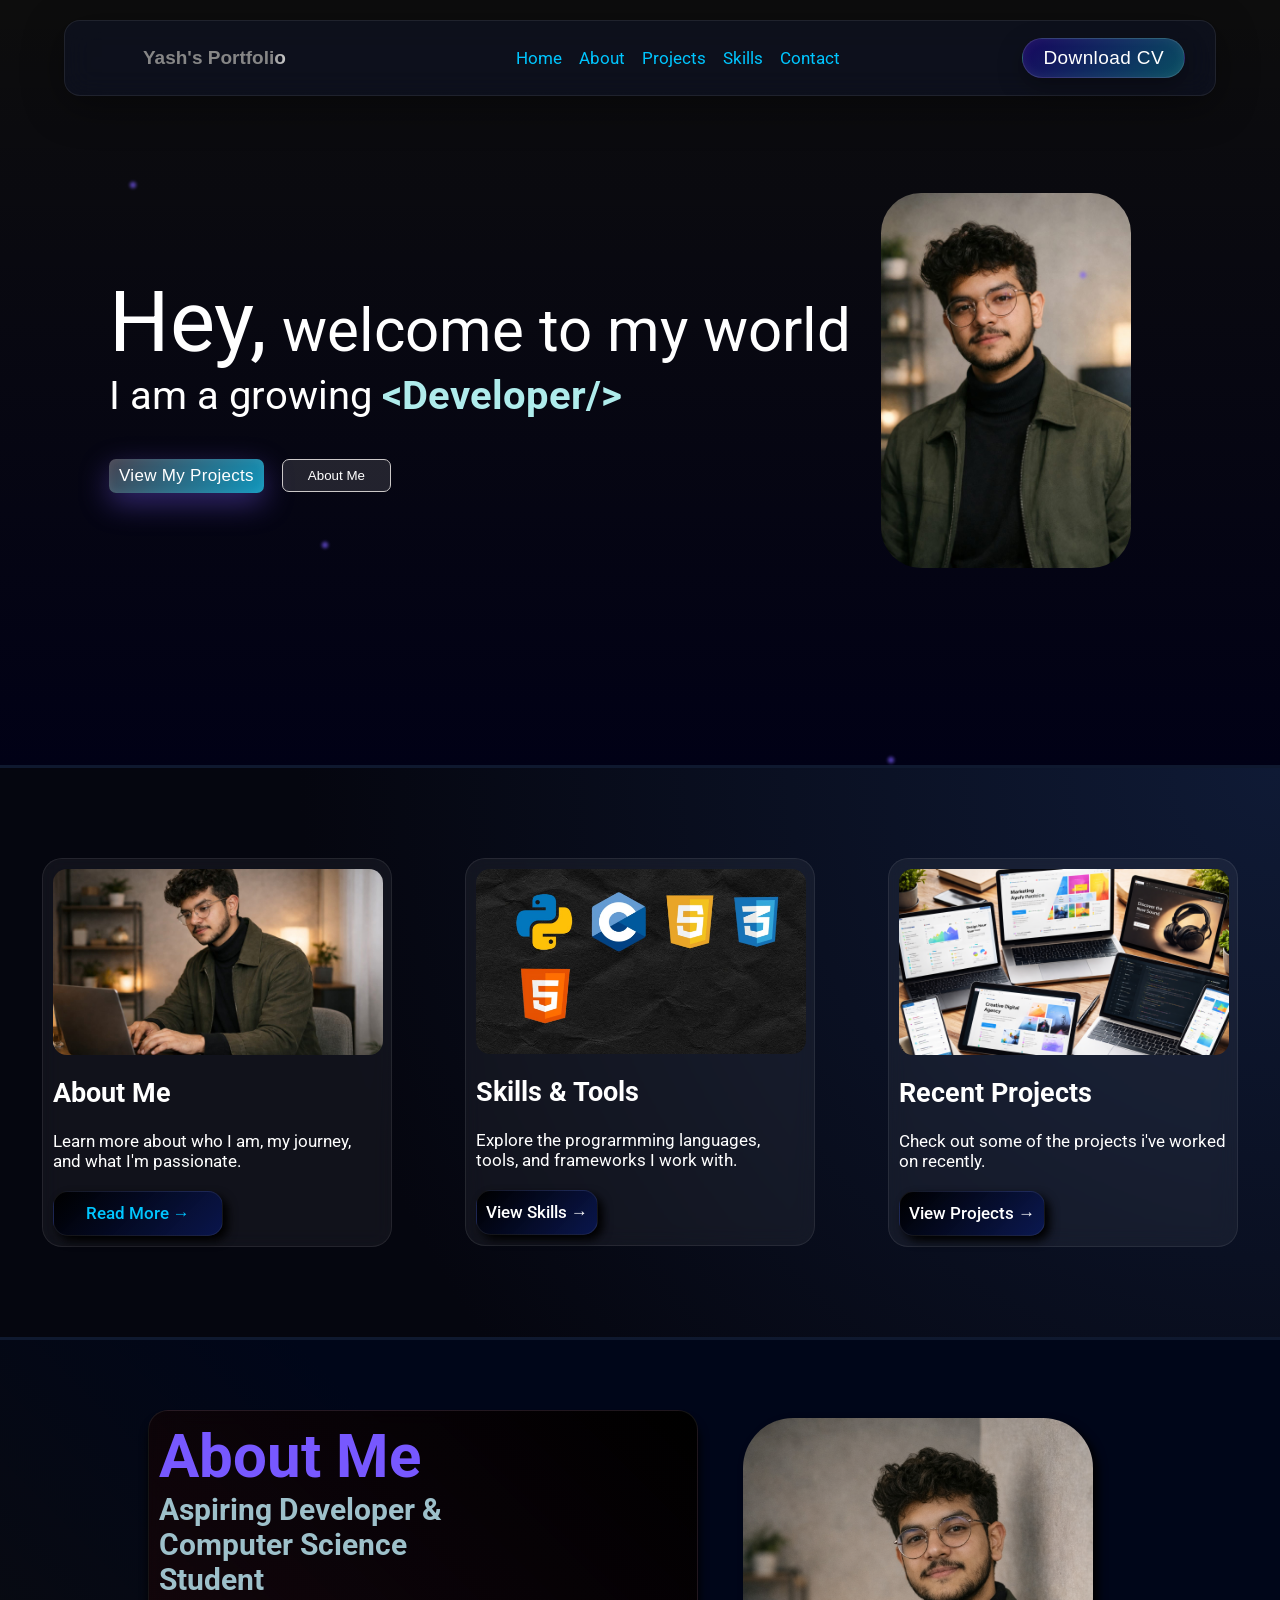
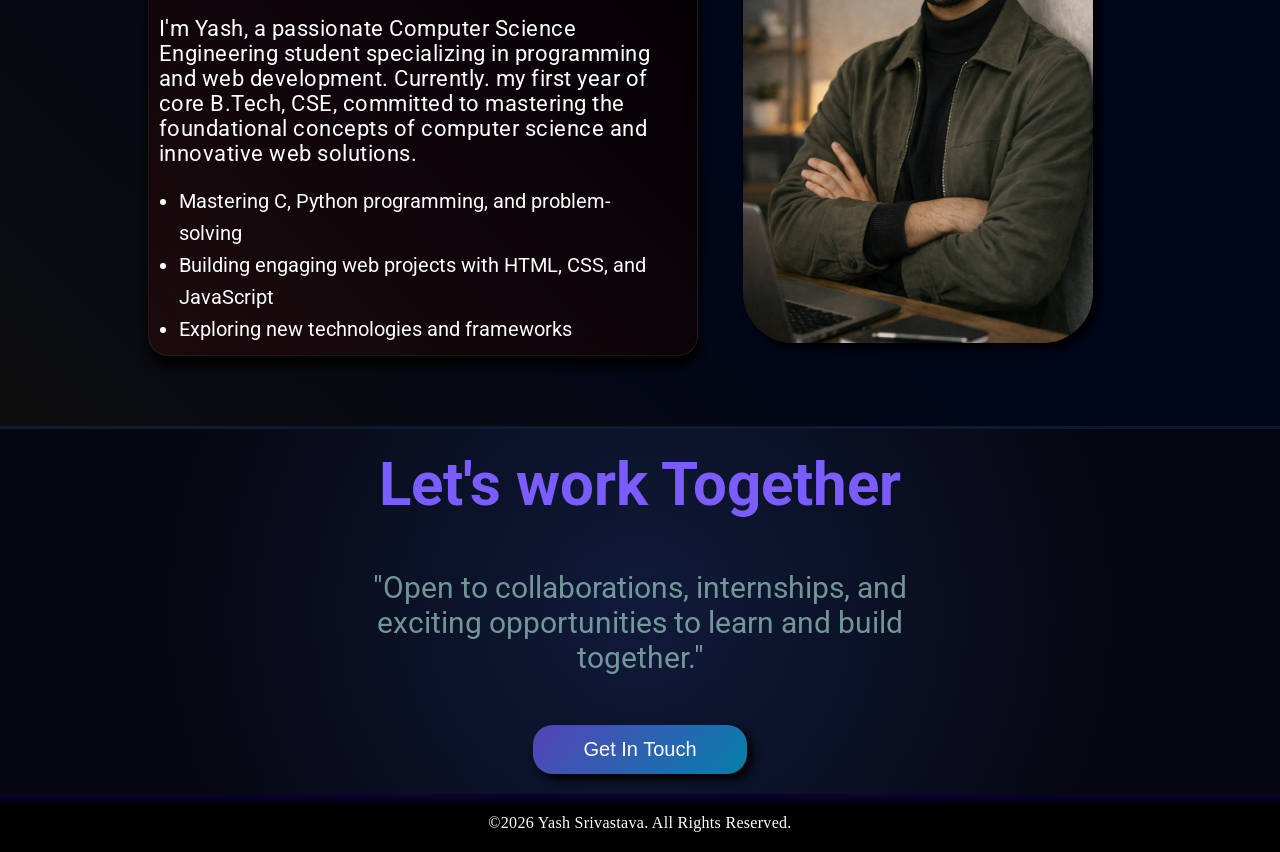
<file: index.html>
<!DOCTYPE html>
<html lang="en">

<head>
    <meta charset="UTF-8">
    <meta name="viewport" content="width=device-width, initial-scale=1.0">
    <title>Yash's Portfolio</title>
    <link rel="stylesheet" href="style.css">
    <link rel="preconnect" href="https://fonts.googleapis.com">
    <link rel="preconnect" href="https://fonts.gstatic.com" crossorigin>
    <link
        href="https://fonts.googleapis.com/css2?family=Playwrite+AU+TAS:wght@100..400&family=Roboto:ital,wght@0,100..900;1,100..900&display=swap"
        rel="stylesheet">

    <style>

@keyframes appear{
    from{
        opacity: 0;
        /* scale: 0.5; */
        transform: translateX(100px);
        /* clip-path: inset(100% 100% 0 0); */
    }
    to {
        opacity: 1;
        /* scale: 1; */
        transform: translateX(0px);
        /* clip-path: inset(0 0 0 0); */

    }
}
#block{
    animation: appear linear;
    animation-timeline: view();
    animation-range: entry 0 ;
}

        a {
      color: #00c6ff;
      text-decoration: none;
      transition: color 0.3s ease;
    }
    a:hover {
      color: #7b5cff;
    }
        .other {
            display: flex;
            flex-direction: row;
            justify-content: space-evenly;
            padding: 90px 5px;
            margin: 0px;
            font-family: "ROBOTO" sans-serif;
            border-top: 3px solid #0f192f;
            /* background-image: linear-gradient(135deg, #05060f 40%, #1b2a4e); */
            /* background-image: linear-gradient(-135deg,rgb(16, 2, 75)30%,rgb(117, 18, 114)); */

            background: radial-gradient(circle at top right, #0f1a35, #05060f 70%);


        }

        .aboutme {
            display: flex;
            flex-direction: column;
            max-width: 350px;

            background: rgba(255, 255, 255, 0.05);
            backdrop-filter: blur(10px);
            border-radius: 20px;
            border: 1px solid rgba(255, 255, 255, 0.08);

            color: #ffffff;
            font-size: 17px;
            margin: auto;
            text-align: left;
            transition: 0.4s ease;
        }

        .aboutme:hover {
            /* transform: translateY(8px);
            /* box-shadow: 20px 20px 10px rgb(0, 0, 0);*/
            box-shadow:
                0 12px 35px rgba(85, 150, 170, 0.367),
                inset 0 0 14px rgba(48, 14, 2, 0.15);
            transform: translateY(-10px);
            box-shadow:
                0 30px 80px rgba(0, 0, 0, 0.8),
                0 0 35px rgba(123, 92, 255, 0.35);
        }

        .skills:hover {
            box-shadow:
                0 12px 35px rgba(85, 150, 170, 0.367),
                inset 0 0 14px rgba(48, 14, 2, 0.15);
            transform: translateY(-10px);
            box-shadow:
                0 30px 80px rgba(0, 0, 0, 0.8),
                0 0 35px rgba(123, 92, 255, 0.35);


        }

        .projects:hover {
            box-shadow:
                0 12px 35px rgba(85, 150, 170, 0.367),
                inset 0 0 14px rgba(48, 14, 2, 0.15);
            transform: translateY(-10px);
            box-shadow:
                0 30px 80px rgba(0, 0, 0, 0.8),
                0 0 35px rgba(123, 92, 255, 0.35);
        }

        .skills {
            display: flex;
            flex-direction: column;
            max-width: 350px;

            background: rgba(255, 255, 255, 0.05);
            backdrop-filter: blur(10px);
            border-radius: 20px;
            border: 1px solid rgba(255, 255, 255, 0.08);

            color: #ffffff;
            font-size: 17px;
            margin: auto;
            text-align: left;
            transition: 0.4s ease;

        }

        .projects {
            display: flex;
            flex-direction: column;
            max-width: 350px;

            background: rgba(255, 255, 255, 0.05);
            backdrop-filter: blur(10px);
            border-radius: 20px;
            border: 1px solid rgba(255, 255, 255, 0.08);

            color: #ffffff;
            font-size: 17px;
            margin: auto;
            text-align: left;
            transition: 0.4s ease;
        }

        .button-2 {
            color: rgb(255, 255, 255);
            max-width: 170px;
            padding: 11px 9px;
            font-family: "ROBOTO", sans-serif;
            border: 1px solid rgba(255, 255, 255, 0.08);
            border-radius: 15px;
            font-size: 17px;
            margin: 10px;
            font-weight: 500;
            box-shadow: 5px 5px 10px black;
            background: linear-gradient(135deg, #000000, #071863af);
            cursor: pointer;
            transition: all ease 0.3s;
            
        }

        .button-2:hover {
            color: rgb(255, 255, 255);
            background: rgba(140, 217, 255, 0.536);
            transform: translateY(-3px);
            box-shadow: inset 3px 3px 4px black;
            
        }

        .comp_pic {
            margin: 10px;
            max-width: 330px;
            border-radius: 14px;
        }

        .other-text {
            padding: 12px 10px;
            font-size: 27px;
            font-weight: bold;

            font-family: "Roboto", sans-serif;
        }

        .other-subtext {
            margin: 10px;
            font-family: "ROBOTO", sans-serif;
        }



        .more {
            background: linear-gradient(-135deg , #000619 50%,#000000f2 );  
            /* background: linear-gradient(to bottom, #05060f, #0b1020); */
            /* background-image: linear-gradient(-135deg,rgb(62, 31, 71),rgb(56, 3, 3)); */
            /* background-image: linear-gradient(-135deg,rgb(62, 31, 71),rgb(56, 3, 3)); */
            /* max-width: 1000px; */


            color: white;
            padding: 70px 0px;
            display: flex;
            justify-content: center;
            flex-direction: row;
            align-items: center;
            border-top: 3px solid #0f192f;

        }



        .more-text {
            box-shadow: 1px 10px 10px black;
            padding: 10px;
            border-radius: 20px;
            max-width: 550px;
            font-family: "ROBOTO", sans-serif;
            margin-right: 5px;
            /* border: 2px solid rgba(102, 8, 8, 0.512); */
            backdrop-filter: blur(10px);
            border-radius: 20px;
            border: 1px solid rgba(255, 255, 255, 0.08);
            transition: 0.4s ease;
            background-image: linear-gradient(-135deg, rgb(0,0,0), rgba(67, 10, 10, 0.342));

        }

        .more-text:hover {
            transform: translateX(15px);
            box-shadow: -30px 30px 1px black;
            border: 1px solid white ;

        }

        .bullet-list {
            font-size: 20px;
            width: 500px;
            list-style-position: outside;
            /* keeps bullets aligned */
            padding-left: 20px;
            /* space between bullet and text */
            line-height: 1.6;
            /* better readability */
        }

        .my_pic2 {
            margin: 4px 40px;
            border-radius: 50px;
            /* max-width: 100%; */
            max-width: 350px;
            z-index: 5;
            box-shadow: 5px 5px 10px black;
        }

        .lets-work {
            display: flex;
            flex-direction: column;
            align-items: center;
            text-align: center;
            font-family: "ROBOTO", sans-serif;
            /* background-image: linear-gradient(-135deg,rgb(32, 25, 34),rgb(0, 17, 58)); */
            background: radial-gradient(circle at center, #101a3a, #05060f 75%);
            color: white;
            border-top: 3px solid #0f192f;
        }


        .button-3 {
            cursor: pointer;
            color: white;
            padding: 13px 50px;
            margin: 20px;
            font-size: 20px;
            border-radius: 20px;
            border: 0;
            background: linear-gradient(135deg,#7a5cffa8,#00c8ff98);
            box-shadow: 5px 5px 10px black;
            transition: all ease 0.4s;
        }

        .button-3:hover {
            transform: translateY(3px);
            /* box-shadow: 0px 5px 10px rgba(218, 165, 32, 0.684); */
           background: linear-gradient(135deg,#00c6ff,#7b5cff);

        }

        .footer {
            color: white;
            max-height: 10vh;
            display: flex;
            justify-content: center;
            /* align-items: center; s */
            background-image: linear-gradient(to bottom, #0b0133 1%, rgb(0, 0, 0) 20%);
        }
    </style>
</head>

<body>
    <nav>
        <div class="logo">
            Yash's Portfolio
        </div>
        <ul>
           <a href="index.html"><li>Home</li></a> 
            <a href="about.html"><li>About</li></a>
            <a href="projects.html"><li>Projects</li></a>
            <a href="skills.html"><li>Skills</li></a>
           <a href="contact.html"><li>Contact</li></a>
        </ul>
        <a href="Yash_Srivastava_CV.pdf" download><button class="cv-btn">Download CV</button></a>       
    </nav>
    <main>
        <section class="hero">
            <div class="particle p1"></div>
            <div class="particle p2"></div>
            <div class="particle p3"></div>
            <div class="particle p4"></div>

            <div class="hero-left">
                <div class="one"><span class="size">Hey,</span> welcome to my world</div>
                <div class="two">I am a growing <span class="bold">&lt;Developer/&gt</span></div>
                <div class="button-1">
                    <a href="projects.html"><button class="btn1">View My Projects</button></a>
                    <a href="about.html"><button class="btn2">About Me</button></a>
                </div>
            </div>
            <div class="hero-right"><img src="my_pic.jpeg" alt="yash's pic" class="my_pic"></div>
        </section>
        <section>
            <div class="other">

                <div id="block" class="aboutme"><img src="comp_me.jpeg" alt="about me" class="comp_pic">
                    <div class="other-text">About Me</div>
                    <div class="other-subtext">Learn more about who I am, my
                        journey, and what I'm passionate.</div>
                    <a href="about.html"><button class="button-2">Read More &#8594;</buttton></a>
                </div>
                <div id="block" class="skills">
                    <img src="skills.jpeg" alt="about me" class="comp_pic">
                    <div class="other-text">Skills &#38; Tools </div>
                    <div class="other-subtext">Explore the prograrmming languages, tools, and
                        frameworks I work with.</div>
                    <a href="skills.html"><button class="button-2">View Skills &#8594;</button></a>
                </div>
                <div id="block" class="projects">
                    <img src="project.png" alt="about me" class="comp_pic">
                    <div class="other-text">Recent Projects</div>
                    <div class="other-subtext">Check out some of the projects i've worked on recently.</div>
                    <a href="projects.html"><button class="button-2">View Projects &#8594;</button></a>
                </div>
            </div>
        </section>
        <section>
            <div class="more-card">
                <div class="more">

                    <div id="block" class="more-text">
                        <h2 style="font-size: 60px; color: #7758ff;">About Me</h2>
                        <h3 style="width: 300px; font-size: 30px; color: #9dc0ca;">Aspiring Developer &#38; Computer
                            Science
                            Student</h3>
                        <br>
                        <p style="font-size: 22px; letter-spacing: 0.5px; ">I'm Yash, a passionate Computer Science
                            Engineering student specializing in programming and web development. Currently. my first
                            year of
                            core B.Tech, CSE, committed to mastering the foundational concepts of computer science and
                            innovative web solutions.
                        </p>
                        <br>
                        <ul class="bullet-list">
                            <li>Mastering C, Python programming, and problem-solving</li>
                            <li>Building engaging web projects with HTML, CSS, and JavaScript</li>
                            <li>Exploring new technologies and frameworks</li>
                        </ul>
                    </div>
                    <div id="block" >
                        <img src="mypic2.png" alt="yash pic" class="my_pic2">
                    </div>

                </div>


        </section>
        <section>
            <div  class="lets-work">
                <h2 id="block" style="font-size: 60px; padding: 20px; color: #7b5cff;">Let's work Together</h2>
                <p id="block" style="width: 650px; font-size: 30px; max-width: 1500px; text-align: center; color: #abded4a4 ; padding: 30px;">
                    "Open to collaborations, internships, and exciting opportunities to learn and build together."</p>
                <a href="contact.html"><button id="block" class="button-3">Get In Touch</button></a>
            </div>
        </section>
    </main>
    <footer class="footer">
        <p style="padding: 20px 30px; letter-spacing: 0.3px;">&copy;2026 Yash Srivastava. All Rights Reserved. </p>


    </footer>
</body>

</html>
</file>
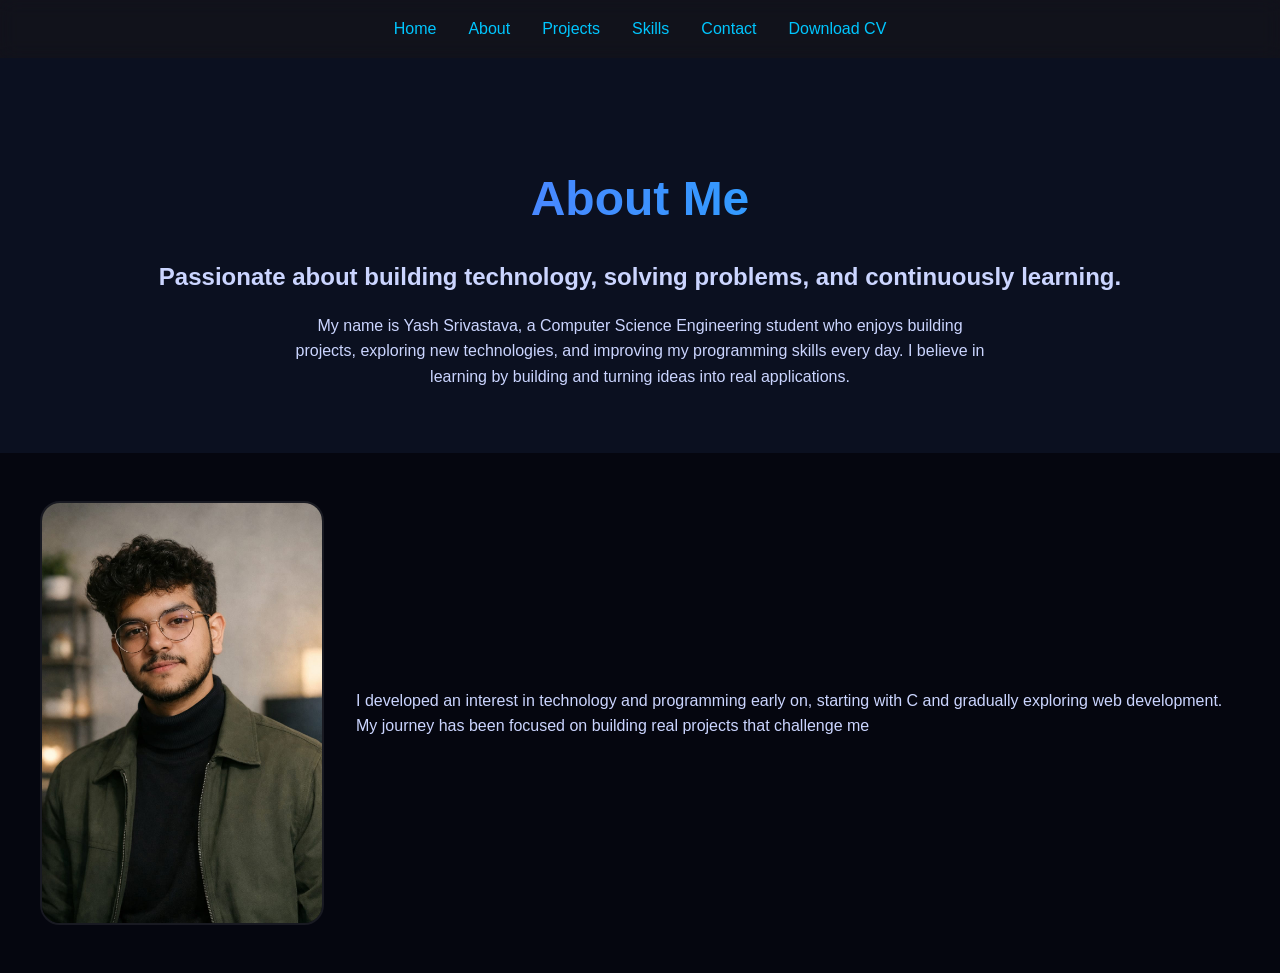
<file: about.html>
<!DOCTYPE html>
<html lang="en">
<head>
  <meta charset="UTF-8">
  <meta name="viewport" content="width=device-width, initial-scale=1.0">
  <title>About | Yash Srivastava</title>
  <style>
    /* Global Styles */
    body {
      margin: 0;
      font-family: 'Segoe UI', Tahoma, Geneva, Verdana, sans-serif;
      background: #05060f;
      color: #ffffff;
      line-height: 1.6;
    }

    a {
      color: #00c6ff;
      text-decoration: none;
      transition: color 0.3s ease;
    }
    a:hover {
      color: #7b5cff;
    }

    /* Navbar */
    nav {
      display: flex;
      justify-content: center;
      padding: 1rem;
      background: rgba(255, 255, 255, 0.05);
      backdrop-filter: blur(10px);
      position: sticky;
      top: 0;
      z-index: 1000;
    }
    nav ul {
      list-style: none;
      display: flex;
      gap: 2rem;
      margin: 0;
      padding: 0;
    }
    nav li {
      font-weight: 500;
    }

    /* Hero Section */
    .hero {
      text-align: center;
      padding: 4rem 2rem;
      background: #0b1020;
    }
    .hero h1 {
      font-size: 3rem;
      margin-bottom: 0.5rem;
      background: linear-gradient(90deg, #7b5cff, #00c6ff);
      -webkit-background-clip: text;
      -webkit-text-fill-color: transparent;
    }
    .hero h2 {
      font-size: 1.5rem;
      color: #cbd5ff;
      margin-bottom: 1rem;
    }
    .hero p {
      max-width: 700px;
      margin: 0 auto;
      color: #cbd5ff;
    }

    /* About Me Section */
    .about-section {
      display: flex;
      flex-wrap: wrap;
      gap: 2rem;
      padding: 3rem 2rem;
      max-width: 1200px;
      margin: 0 auto;
      align-items: center;
    }
    .about-section img {
      width: 280px;
      border-radius: 20px;
      border: 2px solid rgba(255,255,255,0.08);
    }
    .about-text {
      flex: 1;
      min-width: 280px;
      color: #cbd5ff;
    }

    /* Skills Highlights */
    .skills-highlights {
      display: grid;
      grid-template-columns: repeat(auto-fit, minmax(280px, 1fr));
      gap: 2rem;
      padding: 2rem;
      max-width: 1200px;
      margin: 0 auto;
    }
    .highlight-card {
      background: rgba(255,255,255,0.05);
      border: 1px solid rgba(255,255,255,0.08);
      border-radius: 20px;
      backdrop-filter: blur(10px);
      padding: 2rem;
      transition: transform 0.3s ease, box-shadow 0.3s ease;
    }
    .highlight-card:hover {
      transform: translateY(-6px);
      box-shadow: 0 12px 25px rgba(123,92,255,0.35);
    }
    .highlight-card h3 {
      margin-top: 0;
      background: linear-gradient(90deg, #7b5cff, #00c6ff);
      -webkit-background-clip: text;
      -webkit-text-fill-color: transparent;
    }
    .highlight-card p {
      color: #cbd5ff;
    }

    /* Timeline */
    .timeline {
      max-width: 800px;
      margin: 3rem auto;
      padding: 2rem;
      border-left: 2px solid #7b5cff;
    }
    .timeline-step {
      margin-bottom: 2rem;
      padding-left: 1rem;
      position: relative;
    }
    .timeline-step::before {
      content: "";
      position: absolute;
      left: -10px;
      top: 0;
      width: 16px;
      height: 16px;
      background: #00c6ff;
      border-radius: 50%;
    }
    .timeline-step h4 {
      margin: 0;
      color: #ffffff;
    }
    .timeline-step p {
      color: #cbd5ff;
      margin: 0.3rem 0 0 0;
    }

    /* Interests Section */
    .interests {
      display: grid;
      grid-template-columns: repeat(auto-fit, minmax(220px, 1fr));
      gap: 1.5rem;
      padding: 2rem;
      max-width: 1000px;
      margin: 0 auto;
    }
    .interest-card {
      background: rgba(255,255,255,0.05);
      border: 1px solid rgba(255,255,255,0.08);
      border-radius: 20px;
      backdrop-filter: blur(10px);
      padding: 1.5rem;
      transition: transform 0.3s ease, box-shadow 0.3s ease;
    }
    .interest-card:hover {
      transform: translateY(-6px);
      box-shadow: 0 12px 25px rgba(123,92,255,0.35);
    }
    .interest-card h4 {
      margin: 0;
      color: #ffffff;
    }

    /* Call To Action */
    .cta {
      text-align: center;
      padding: 3rem 2rem;
      background: #0b1020;
    }
    .cta h2 {
      font-size: 2rem;
      margin-bottom: 1rem;
      background: linear-gradient(90deg, #7b5cff, #00c6ff);
      -webkit-background-clip: text;
      -webkit-text-fill-color: transparent;
    }
    .cta p {
      color: #cbd5ff;
      margin-bottom: 1.5rem;
    }
    .cta a {
      display: inline-block;
      padding: 1rem 2rem;
      border-radius: 8px;
      background: linear-gradient(90deg, #7b5cff, #00c6ff);
      color: #ffffff;
      font-weight: bold;
      transition: transform 0.3s ease, box-shadow 0.3s ease;
    }
    .cta a:hover {
      transform: translateY(-2px);
      box-shadow: 0 6px 15px rgba(123,92,255,0.4);
    }

    /* Footer */
    footer {
      text-align: center;
      padding: 1rem;
      background: rgba(255, 255, 255, 0.05);
      backdrop-filter: blur(10px);
      font-size: 0.9rem;
      color: #aaaaaa;
    }

    /* Responsive */
    @media (max-width: 768px) {
      .hero h1 {
        font-size: 2.2rem;
      }
      .about-section {
        flex-direction: column;
        text-align: center;
      }
      .about-section img {
        margin: 0 auto;
      }
    }
  </style>
</head>
<body>
  <!-- Navbar -->
  <nav>
    <ul>
      <li><a href="index.html">Home</a></li>
      <li><a href="about.html">About</a></li>
      <li><a href="projects.html">Projects</a></li>
      <li><a href="skills.html">Skills</a></li>
      <li><a href="contact.html">Contact</a></li>
      <li><a href="Yash_Srivastava_CV.pdf" download>Download CV</a></li>
    </ul>
  </nav>

  <!-- Hero Section -->
  <section class="hero">
    <h1>About Me</h1>
    <h2>Passionate about building technology, solving problems, and continuously learning.</h2>
    <p>My name is Yash Srivastava, a Computer Science Engineering student who enjoys building projects, exploring new technologies, and improving my programming skills every day. I believe in learning by building and turning ideas into real applications.</p>
  </section>

  <!-- About Me Section -->
  <section class="about-section">
    <img src="my_pic.jpeg" alt="Profile Image of Yash Srivastava">
    <div class="about-text">
      <p>I developed an interest in technology and programming early on, starting with C and gradually exploring web development. My journey has been focused on building real projects that challenge me
</file>
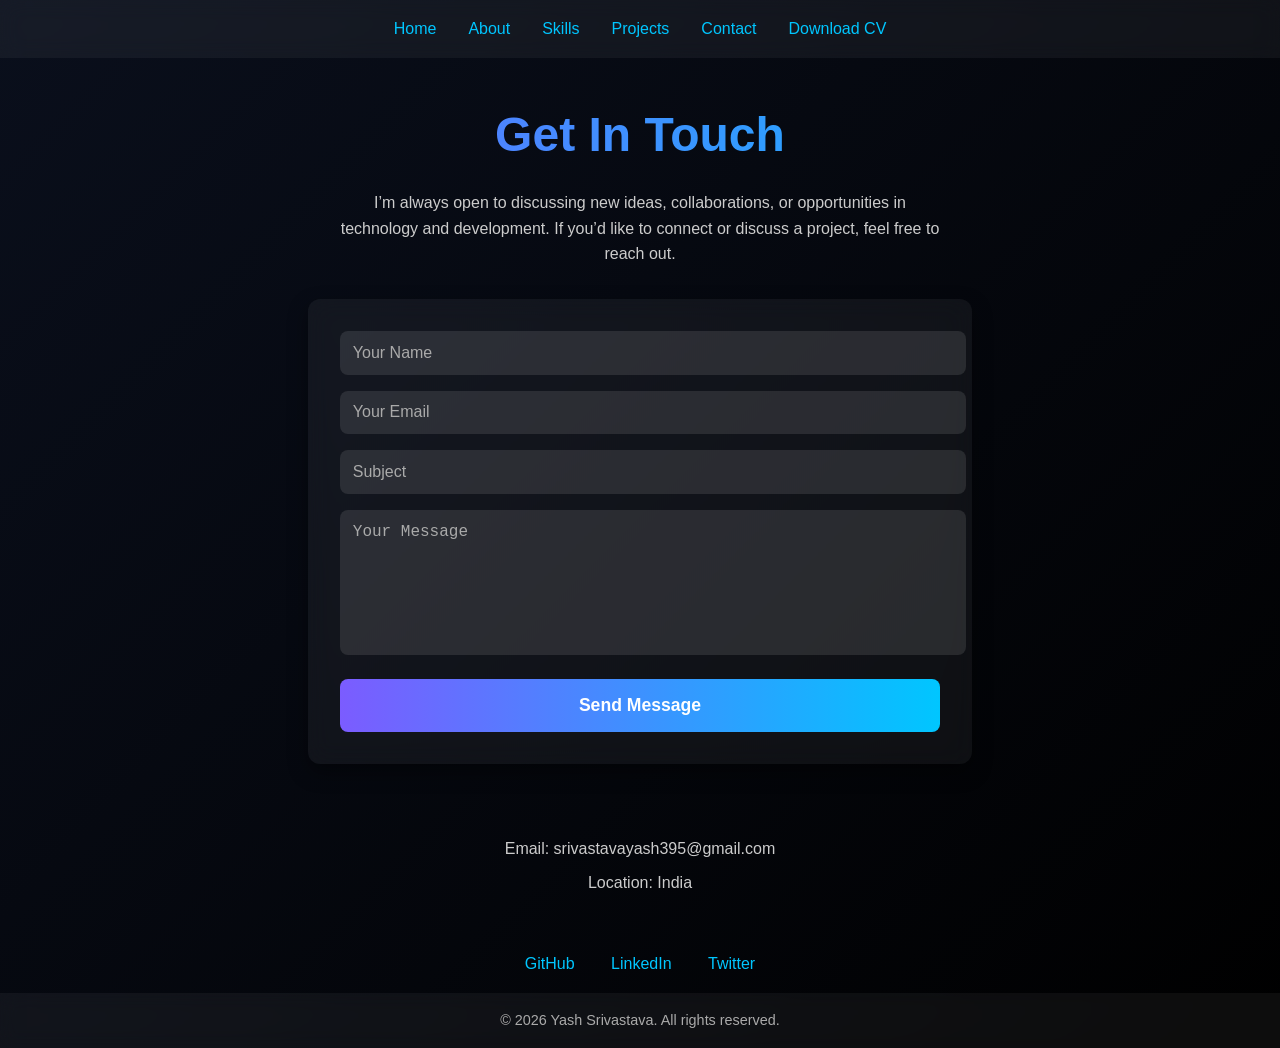
<file: contact.html>
<!DOCTYPE html>
<html lang="en">
<head>
  <meta charset="UTF-8">
  <meta name="viewport" content="width=device-width, initial-scale=1.0">
  <title>Contact | Yash Srivastava</title>
  <style>
    /* Global Styles */
    body {
      margin: 0;
      font-family: 'Segoe UI', Tahoma, Geneva, Verdana, sans-serif;
      background: linear-gradient(135deg, #0a0f1c, #000000);
      color: #ffffff;
      line-height: 1.6;
    }

    a {
      color: #00c6ff;
      text-decoration: none;
      transition: color 0.3s ease;
    }
    a:hover {
      color: #7b5cff;
    }

    /* Navbar */
    nav {
      display: flex;
      justify-content: center;
      padding: 1rem;
      background: rgba(255, 255, 255, 0.05);
      backdrop-filter: blur(10px);
      position: sticky;
      top: 0;
      z-index: 1000;
    }
    nav ul {
      list-style: none;
      display: flex;
      gap: 2rem;
      margin: 0;
      padding: 0;
    }
    nav li {
      font-weight: 500;
    }

    /* Hero Section */
    .hero {
      text-align: center;
      padding:0rem 2rem;
    }
    .hero h1 {
      font-size: 3rem;
      margin-bottom: 1rem;
      background: linear-gradient(90deg, #7b5cff, #00c6ff);
      -webkit-background-clip: text;
      -webkit-text-fill-color: transparent;
    }
    .hero p {
      max-width: 600px;
      margin: 0 auto;
      color: #cccccc;
    }

    /* Contact Form Section */
    .contact-form {
      display: flex;
      justify-content: center;
      padding: 2rem;
    }
    .form-card {
      background: rgba(255, 255, 255, 0.05);
      backdrop-filter: blur(12px);
      border-radius: 12px;
      padding: 2rem;
      max-width: 600px;
      width: 100%;
      box-shadow: 0 8px 20px rgba(0,0,0,0.4);
    }
    .form-card input,
    .form-card textarea {
      width: 100%;
      padding: 0.8rem;
      margin-bottom: 1rem;
      border: none;
      border-radius: 8px;
      background: rgba(255, 255, 255, 0.1);
      color: #ffffff;
      font-size: 1rem;
    }
    .form-card input::placeholder,
    .form-card textarea::placeholder {
      color: #aaaaaa;
    }
    .form-card textarea {
      resize: none;
      height: 120px;
    }
    .form-card button {
      width: 100%;
      padding: 1rem;
      border: none;
      border-radius: 8px;
      background: linear-gradient(90deg, #7b5cff, #00c6ff);
      color: #ffffff;
      font-size: 1.1rem;
      font-weight: bold;
      cursor: pointer;
      transition: transform 0.3s ease, box-shadow 0.3s ease;
    }
    .form-card button:hover {
      transform: translateY(-2px);
      box-shadow: 0 6px 15px rgba(0, 198, 255, 0.4);
    }

    /* Contact Info */
    .contact-info {
      text-align: center;
      padding: 2rem;
      color: #cccccc;
    }
    .contact-info p {
      margin: 0.5rem 0;
    }

    /* Social Links */
    .social-links {
      text-align: center;
      padding: 1rem;
    }
    .social-links a {
      margin: 0 1rem;
      font-weight: 500;
      transition: transform 0.3s ease;
    }
    .social-links a:hover {
      transform: scale(1.1);
    }

    /* Footer */
    footer {
      text-align: center;
      padding: 1rem;
      background: rgba(255, 255, 255, 0.05);
      backdrop-filter: blur(10px);
      font-size: 0.9rem;
      color: #aaaaaa;
    }

    /* Responsive */
    @media (max-width: 768px) {
      .hero h1 {
        font-size: 2.2rem;
      }
      .form-card {
        padding: 1.5rem;
      }
    }
  </style>
</head>
<body>
  <!-- Navbar -->
  <nav>
    <ul>
      <li><a href="index.html">Home</a></li>
      <li><a href="about.html">About</a></li>
      <li><a href="skills.html">Skills</a></li>
      <li><a href="projects.html">Projects</a></li>
      <li><a href="contact.html">Contact</a></li>
      <li><a href="Yash_Srivastava_CV.pdf" download>Download CV</a></li>
    </ul>
  </nav>

  <!-- Hero Section -->
  <section class="hero">
    <h1>Get In Touch</h1>
    <p>I’m always open to discussing new ideas, collaborations, or opportunities in technology and development. If you’d like to connect or discuss a project, feel free to reach out.</p>
  </section>

  <!-- Contact Form -->
  <section class="contact-form">
    <div class="form-card">
      <form>
        <input type="text" name="name" placeholder="Your Name" required>
        <input type="email" name="email" placeholder="Your Email" required>
        <input type="text" name="subject" placeholder="Subject" required>
        <textarea name="message" placeholder="Your Message" required></textarea>
        <button type="submit">Send Message</button>
      </form>
    </div>
  </section>

  <!-- Contact Info -->
  <section class="contact-info">
    <p>Email: srivastavayash395@gmail.com</p>
    <p>Location: India</p>
  </section>

  <!-- Social Links -->
  <section class="social-links">
    <a href="https://github.com/yash-dev05" target="_blank">GitHub</a>
    <a href="https://www.linkedin.com/in/yash-srivastava-1486813b1/" target="_blank">LinkedIn</a>
    <a href="https://twitter.com/" target="_blank">Twitter</a>
  </section>

  <!-- Footer -->
  <footer>
    © 2026 Yash Srivastava. All rights reserved.
  </footer>
</body>
</html>
</file>
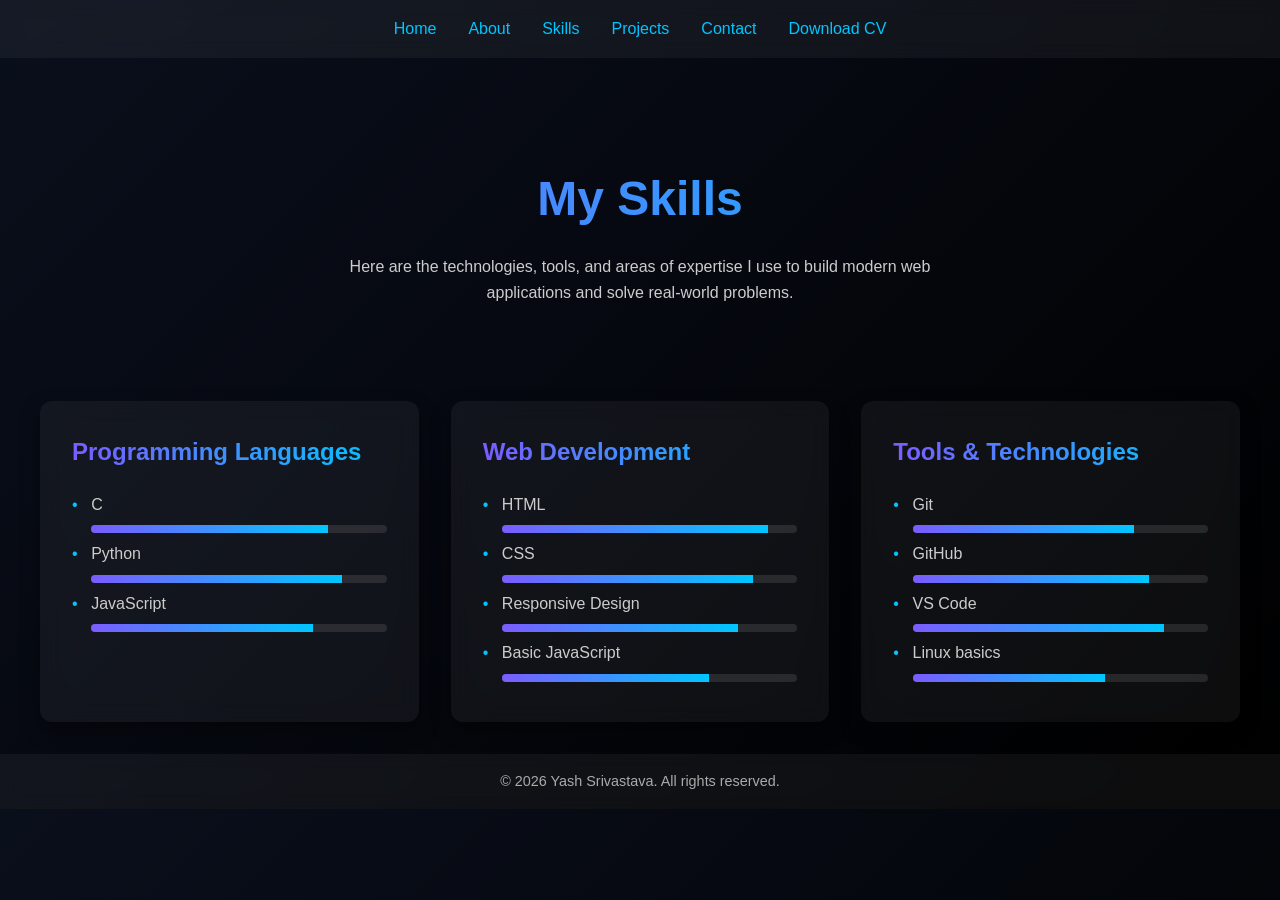
<file: skills.html>
<!DOCTYPE html>
<html lang="en">
<head>
  <meta charset="UTF-8">
  <meta name="viewport" content="width=device-width, initial-scale=1.0">
  <title>Skills | Yash Srivastava</title>
  <style>
    /* Global Styles */
    body {
      margin: 0;
      font-family: 'Segoe UI', Tahoma, Geneva, Verdana, sans-serif;
      background: linear-gradient(135deg, #0a0f1c, #000000);
      color: #ffffff;
      line-height: 1.6;
    }

    a {
      color: #00c6ff;
      text-decoration: none;
      transition: color 0.3s ease;
    }
    a:hover {
      color: #7b5cff;
    }

    /* Navbar */
    nav {
      display: flex;
      justify-content: center;
      padding: 1rem;
      background: rgba(255, 255, 255, 0.05);
      backdrop-filter: blur(10px);
      position: sticky;
      top: 0;
      z-index: 1000;
    }
    nav ul {
      list-style: none;
      display: flex;
      gap: 2rem;
      margin: 0;
      padding: 0;
    }
    nav li {
      font-weight: 500;
    }

    /* Hero Section */
    .hero {
      text-align: center;
      padding: 4rem 2rem;
    }
    .hero h1 {
      font-size: 3rem;
      margin-bottom: 1rem;
      background: linear-gradient(90deg, #7b5cff, #00c6ff);
      -webkit-background-clip: text;
      -webkit-text-fill-color: transparent;
    }
    .hero p {
      max-width: 600px;
      margin: 0 auto;
      color: #cccccc;
    }

    /* Skills Grid */
    .skills-grid {
      display: grid;
      grid-template-columns: repeat(auto-fit, minmax(280px, 1fr));
      gap: 2rem;
      padding: 2rem;
      max-width: 1200px;
      margin: 0 auto;
    }

    /* Skill Card */
    .skill-card {
      background: rgba(255, 255, 255, 0.05);
      backdrop-filter: blur(12px);
      border-radius: 12px;
      padding: 2rem;
      box-shadow: 0 8px 20px rgba(0,0,0,0.4);
      transition: transform 0.3s ease, box-shadow 0.3s ease;
    }
    .skill-card:hover {
      transform: translateY(-6px);
      box-shadow: 0 12px 25px rgba(123, 92, 255, 0.4), 0 12px 25px rgba(0, 198, 255, 0.4);
    }
    .skill-card h2 {
      margin-top: 0;
      font-size: 1.5rem;
      background: linear-gradient(90deg, #7b5cff, #00c6ff);
      -webkit-background-clip: text;
      -webkit-text-fill-color: transparent;
    }
    .skill-card ul {
      list-style: none;
      padding: 0;
      margin: 1rem 0 0 0;
    }
    .skill-card li {
      margin: 0.5rem 0;
      color: #cccccc;
      position: relative;
      padding-left: 1.2rem;
    }
    .skill-card li::before {
      content: "•";
      position: absolute;
      left: 0;
      color: #00c6ff;
    }

    /* Optional Progress Bars */
    .progress {
      background: rgba(255, 255, 255, 0.1);
      border-radius: 6px;
      overflow: hidden;
      height: 8px;
      margin-top: 0.5rem;
    }
    .progress span {
      display: block;
      height: 100%;
      background: linear-gradient(90deg, #7b5cff, #00c6ff);
    }

    /* Footer */
    footer {
      text-align: center;
      padding: 1rem;
      background: rgba(255, 255, 255, 0.05);
      backdrop-filter: blur(10px);
      font-size: 0.9rem;
      color: #aaaaaa;
    }

    /* Responsive */
    @media (max-width: 768px) {
      .hero h1 {
        font-size: 2.2rem;
      }
      .skill-card {
        padding: 1.5rem;
      }
    }
  </style>
</head>
<body>
  <!-- Navbar -->
  <nav>
    <ul>
      <li><a href="index.html">Home</a></li>
      <li><a href="about.html">About</a></li>
      <li><a href="skills.html">Skills</a></li>
      <li><a href="projects.html">Projects</a></li>
      <li><a href="contact.html">Contact</a></li>
      <li><a href="Yash_Srivastava_CV.pdf" download>Download CV</a></li>
    </ul>
  </nav>

  <!-- Hero Section -->
  <section class="hero">
    <h1>My Skills</h1>
    <p>Here are the technologies, tools, and areas of expertise I use to build modern web applications and solve real-world problems.</p>
  </section>

  <!-- Skills Grid -->
  <section class="skills-grid">
    <!-- Programming Languages -->
    <div class="skill-card">
      <h2>Programming Languages</h2>
      <ul>
        <li>C <div class="progress"><span style="width:80%"></span></div></li>
        <li>Python <div class="progress"><span style="width:85%"></span></div></li>
        <li>JavaScript <div class="progress"><span style="width:75%"></span></div></li>
      </ul>
    </div>

    <!-- Web Development -->
    <div class="skill-card">
      <h2>Web Development</h2>
      <ul>
        <li>HTML <div class="progress"><span style="width:90%"></span></div></li>
        <li>CSS <div class="progress"><span style="width:85%"></span></div></li>
        <li>Responsive Design <div class="progress"><span style="width:80%"></span></div></li>
        <li>Basic JavaScript <div class="progress"><span style="width:70%"></span></div></li>
      </ul>
    </div>

    <!-- Tools & Technologies -->
    <div class="skill-card">
      <h2>Tools & Technologies</h2>
      <ul>
        <li>Git <div class="progress"><span style="width:75%"></span></div></li>
        <li>GitHub <div class="progress"><span style="width:80%"></span></div></li>
        <li>VS Code <div class="progress"><span style="width:85%"></span></div></li>
        <li>Linux basics <div class="progress"><span style="width:65%"></span></div></li>
      </ul>
    </div>
  </section>

  <!-- Footer -->
  <footer>
    © 2026 Yash Srivastava. All rights reserved.
  </footer>
</body>
</html>
</file>
<file: style.css>
* {
    margin: 0;
    padding: 0;
    box-sizing: border-box;
}

/* body {
    height: 3000px;
} */

/* nav {
    display: flex;
    justify-content: space-around;
    color: white;
    padding: 10px 0px;
    /* background-color: rgb(32, 44, 150); */
/* background-image: linear-gradient(to left, rgb(38, 194, 194), black); */
/* */
nav {
    position: absolute;
    top: 20px;
    left: 50%;
    transform: translateX(-50%);
    width: 90%;
    max-width: 1200px;
    padding: 14px 30px;
    /* color: white; */

    display: flex;
    align-items: center;
    justify-content: space-between;

    background: rgba(15, 20, 40, 0.55);
    backdrop-filter: blur(14px);
    border-radius: 16px;

    box-shadow: 0 10px 40px rgba(0, 0, 0, 0.4);
    border: 1px solid rgba(255, 255, 255, 0.08);



    z-index: 999;
}


nav ul {
    display: flex;
    gap: 17px;
    /* justify-content: center; */
    align-items: center;
    list-style: none;
}

/* nav ul li {
    list-style-type: none;
    font-size: 17px;
    font-family: "Roboto", sans-serif;
} */
* nav ul li {
  font-size: 17px;
  font-family: "Roboto", sans-serif;
  /* color: #ffffff; */
  position: relative;
  display: inline-block;
  cursor: pointer;
}

/* * nav ul li::after,
* nav ul li::before {
  content: '';
  position: absolute;
  width: 100%;
  height: 2px;
  background: linear-gradient(to right, #ad5151, #ffff55);
  bottom: -5px;
  left: 0;
  transform: scaleX(0);
  transform-origin: right;
  transition: transform 0.4s ease-out;
}
* nav ul li::before {
  top: -5px;
  transform-origin: left;
}

* nav ul li:hover::after,
* nav ul li:hover::before {
  transform: scaleX(1);
}


 */


/* .logo {
    font-size: 19spx;
    font-weight: 600;
    font-family: "Playwrite AU TAS", cursive;
    letter-spacing: 0.4px;
    cursor: pointer;
} */
/* From Uiverse.io by neerajbaniwal */ 
.logo {
  position: relative;
  /* top: 50%;
  left: 50%; */
  /* transform: translate(-50%, -50%); */
  padding: 12px 48px;
  color: #fff;
  background: linear-gradient(to right, #9f9f9f 0, #fff 10%, #868686 20%);
  background-position: 0;
  -webkit-background-clip: text;
  -webkit-text-fill-color: transparent;
  animation: shine 3s infinite linear;
  animation-fill-mode: forwards;
  -webkit-text-size-adjust: none;
  font-weight: 600;
  font-size: 19px;
  text-decoration: none;
  white-space: nowrap;
  font-family: "Poppins", sans-serif;
  cursor: pointer;
}
@-moz-keyframes shine {
  0% {
    background-position: 0;
  }
  60% {
    background-position: 180px;
  }
  100% {
    background-position: 180px;
  }
}
@-webkit-keyframes shine {
  0% {
    background-position: 0;
  }
  60% {
    background-position: 180px;
  }
  100% {
    background-position: 180px;
  }
}
@-o-keyframes shine {
  0% {
    background-position: 0;
  }
  60% {
    background-position: 180px;
  }
  100% {
    background-position: 180px;
  }
}
@keyframes shine {
  0% {
    background-position: 0;
  }
  60% {
    background-position: 180px;
  }
  100% {
    background-position: 180px;
  }
}






.hero {
     background: linear-gradient(to top, #010116, #000000f2);
    display: flex;
    justify-content: center;
    gap: 30px;
    align-items: center;
    font-family: "Roboto", sans-serif;
    color: white;

    height: 85vh;
}

img {
    max-width: 100%;
    height: auto;
}

.hero-left .one {

    font-size: 60px;
}

.hero-left .two {
    font-size: 40px;
}

.bold {
    font-weight: bold;
    color: rgb(175, 236, 236);
}

.size {
    font-size: 85px;
}

.hero-right {
    width: 250px;
    margin-right: 40px;

}

.my_pic {
    max-width: 100%;
    /* height:250px; */
    width: 250px;
    border-radius: 40px;
}
.comp_pic{
    max-width: 100%;
    /* height:250px; */
    width: 473px;
}
.comp_pic1 {
    max-width: 100%;
    /* height:250px; */
    width: 473px;
}

.button-1 {
    font-family: "ROBOTO" sans-serif;
    display: flex;
    gap: 18px;
    margin-top: 40px;
    color: white;
}

.btn1 {
    padding: 7px 10px;
    border-radius: 7px;
    border: none;
    cursor: pointer;
    /* background: linear-gradient(-135deg, #000000, #5f1705); */
    background: linear-gradient(135deg, #454250, #0f97bd);
    font-size: 17px;
    color: white;
    font-weight: 500;
    letter-spacing: 0.3px;

    box-shadow: 0 10px 30px rgba(123, 92, 255, 0.4), inset 0 0 10px rgba(255,255,255,0.1);
}
.btn1:hover{
    transform: translateY(-2px);
background: linear-gradient(135deg, rgba(140,90,255,0.55), rgba(0,200,255,0.45));

  box-shadow:
    0 12px 35px rgba(0,200,255,0.3),
    inset 0 0 14px rgba(255,255,255,0.15);
}


.btn2 {
    padding: 8px 25px;
    border-radius: 7px;
    border: none;
    border: 0.1px solid rgb(203, 200, 200);
    cursor: pointer;
    color: white;

    border-radius: 7px;
    font-weight: 500;
    background-color: rgba(203, 200, 200, 0.15);
    
}
.btn2:hover{
    transform: translateY(-2px);
background: linear-gradient(135deg, rgba(140,90,255,0.55), rgba(0,200,255,0.45));

  box-shadow:
    0 12px 35px rgba(0,200,255,0.3),
    inset 0 0 14px rgba(255,255,255,0.15);
}


.cv-btn {
    font-size: 19px;
    padding: 8px 20px;
    border-radius: 40px;
    border: 1px solid rgba(255,255,255,0.15);
    cursor: pointer;

    background: linear-gradient(135deg,#16065e,#094f62);

color: white;
letter-spacing: 0.4px;
  backdrop-filter: blur(12px);
  box-shadow:
    0 8px 25px rgba(0,0,0,0.35),
    inset 0 0 12px rgba(255,255,255,0.08);
}
.cv-btn:hover{
    transform: translateY(-2px);
background: linear-gradient(135deg, rgba(140,90,255,0.55), rgba(0,200,255,0.45));

  box-shadow:
    0 12px 35px rgba(0,200,255,0.3),
    inset 0 0 14px rgba(255,255,255,0.15);
}
.cv-btn:active {
    transform: translateY(1px);
    background: linear-gradient(135deg, rgba(140,90,255,0.45), rgba(0,200,255,0.35));
    box-shadow:
      0 8px 25px rgba(0,200,255,0.2),
      inset 0 0 10px rgba(255,255,255,0.05);
}








.particle {
    position: absolute;
    width: 10px;
    height: 10px;
    background: radial-gradient(circle, #7b5cff, transparent 70%);
    border-radius: 50%;
    filter: blur(1px);
    opacity: 0.8;
    animation: float 6s ease-in-out infinite alternate;
    z-index: 2;
}

@keyframes float {
    from {
        transform: translateY(0px);
    }

    to {
        transform: translateY(-40px);
    }
}

/* positions */
.p1 {
    top: 20%;
    left: 10%;
    animation-delay: 0s;
}

.p2 {
    top: 60%;
    left: 25%;
    animation-delay: 1s;
}

.p3 {
    top: 30%;
    right: 15%;
    animation-delay: 2s;
}

.p4 {
    bottom: 15%;
    right: 30%;
    animation-delay: 3s;
}


:root {
  --bg-main: #05060f;
  --bg-soft: #0b1020;
  --bg-card: rgba(255,255,255,0.04);

  --primary: #7b5cff;
  --secondary: #00c6ff;
  --accent: #ff7a18;

  --text-main: #ffffff;
  --text-soft: #b6c2ff;
}


/* From Uiverse.io by david-mohseni */ 
.wrapper {
  display: flex;
  flex-direction: row;
  justify-content: space-between;
  max-width: 300px;
  padding-top: 40px;
  font-family: "Poppins", sans-serif;
  
}

.wrapper .icon {
  position: relative;
  background: #fff;
  border-radius: 50%;
  margin: 10px;
  width: 50px;
  height: 50px;
  font-size: 18px;
  display: flex;
  justify-content: center;
  align-items: center;
  flex-direction: column;
  box-shadow: 0 10px 10px rgba(0, 0, 0, 0.1);
  cursor: pointer;
  transition: all 0.2s cubic-bezier(0.68, -0.55, 0.265, 1.55);
}

.wrapper .tooltip {
  position: absolute;
  top: 0;
  font-size: 14px;
  background: #fff;
  color: #fff;
  padding: 5px 8px;
  border-radius: 5px;
  box-shadow: 0 10px 10px rgba(0, 0, 0, 0.1);
  opacity: 0;
  pointer-events: none;
  transition: all 0.3s cubic-bezier(0.68, -0.55, 0.265, 1.55);
}

.wrapper .tooltip::before {
  position: absolute;
  content: "";
  height: 8px;
  width: 8px;
  background: #fff;
  bottom: -3px;
  left: 50%;
  transform: translate(-50%) rotate(45deg);
  transition: all 0.3s cubic-bezier(0.68, -0.55, 0.265, 1.55);
}

.wrapper .icon:hover .tooltip {
  top: -45px;
  opacity: 1;
  visibility: visible;
  pointer-events: auto;
}

.wrapper .icon:hover span,
.wrapper .icon:hover .tooltip {
  text-shadow: 0px -1px 0px rgba(0, 0, 0, 0.1);
}

.wrapper .facebook:hover,
.wrapper .facebook:hover .tooltip,
.wrapper .facebook:hover .tooltip::before {
  background: #1877f2;
  color: #fff;
}

.wrapper .twitter:hover,
.wrapper .twitter:hover .tooltip,
.wrapper .twitter:hover .tooltip::before {
  background: #1da1f2;
  color: #fff;
}

.wrapper .instagram:hover,
.wrapper .instagram:hover .tooltip,
.wrapper .instagram:hover .tooltip::before {
  background: #e4405f;
  color: #fff;
}

@media (max-width: 1024px) {
    nav {
        width: calc(100% - 32px);
        padding: 12px 18px;
    }

    .logo {
        padding: 10px 22px;
    }

    .hero-left .one {
        font-size: clamp(2.1rem, 4.5vw, 3rem);
    }

    .hero-left .two {
        font-size: clamp(1.5rem, 3.2vw, 2.2rem);
    }

    .size {
        font-size: clamp(2.7rem, 6vw, 4rem);
    }

    .other {
        flex-wrap: wrap;
        gap: 28px;
        padding: 70px 16px;
    }

    .aboutme,
    .skills,
    .projects {
        width: 100%;
        max-width: 340px;
    }

    .more {
        flex-direction: column;
        gap: 24px;
        padding: 56px 18px;
    }

    .more-text {
        margin-right: 0;
        max-width: 760px;
    }

    .bullet-list {
        width: 100%;
        max-width: 100%;
    }

    .my_pic2 {
        margin: 0;
        width: min(100%, 320px);
    }
}

@media (max-width: 768px) {
    nav {
        top: 10px;
        width: calc(100% - 20px);
        flex-wrap: wrap;
        gap: 10px;
        justify-content: center;
        text-align: center;
    }

    nav ul {
        width: 100%;
        justify-content: center;
        flex-wrap: wrap;
        gap: 12px;
    }

    .logo {
        width: 100%;
        text-align: center;
        padding: 4px 0;
    }

    .cv-btn {
        padding: 8px 16px;
        font-size: 0.9rem;
    }

    .hero {
        height: auto;
        min-height: 100vh;
        padding: 130px 20px 56px;
        flex-direction: column-reverse;
        text-align: center;
        gap: 20px;
    }

    .hero-left .one {
        font-size: clamp(1.8rem, 7vw, 2.5rem);
    }

    .hero-left .two {
        font-size: clamp(1.2rem, 5.5vw, 1.9rem);
    }

    .size {
        font-size: clamp(2.3rem, 10vw, 3.4rem);
    }

    .hero-right {
        width: min(65vw, 230px);
        margin-right: 0;
    }

    .button-1 {
        justify-content: center;
        flex-wrap: wrap;
        gap: 12px;
    }

    .btn1,
    .btn2 {
        width: 100%;
        max-width: 260px;
    }

    .more-text h2 {
        font-size: clamp(2rem, 11vw, 2.8rem) !important;
    }

    .more-text h3 {
        width: 100% !important;
        font-size: clamp(1.25rem, 6vw, 1.7rem) !important;
    }

    .more-text p {
        font-size: clamp(1rem, 4.8vw, 1.25rem) !important;
    }

    .bullet-list {
        font-size: clamp(1rem, 4.5vw, 1.15rem);
    }

    .lets-work h2 {
        font-size: clamp(2rem, 11vw, 2.8rem) !important;
        padding: 16px !important;
    }

    .lets-work p {
        width: min(92vw, 650px) !important;
        font-size: clamp(1.05rem, 5vw, 1.35rem) !important;
        padding: 18px !important;
    }

    .button-3 {
        width: min(90vw, 280px);
        padding: 12px 24px;
        font-size: 1.05rem;
    }
}

@media (max-width: 480px) {
    nav ul {
        gap: 8px;
    }

    nav ul li {
        font-size: 15px;
    }

    .other {
        padding: 52px 12px;
    }

    .other-text {
        font-size: 1.35rem;
    }

    .other-subtext {
        font-size: 0.95rem;
    }

    .button-2 {
        font-size: 0.95rem;
    }

    .more {
        padding: 46px 12px;
    }

    .more-text {
        padding: 12px;
    }
}
</file>
